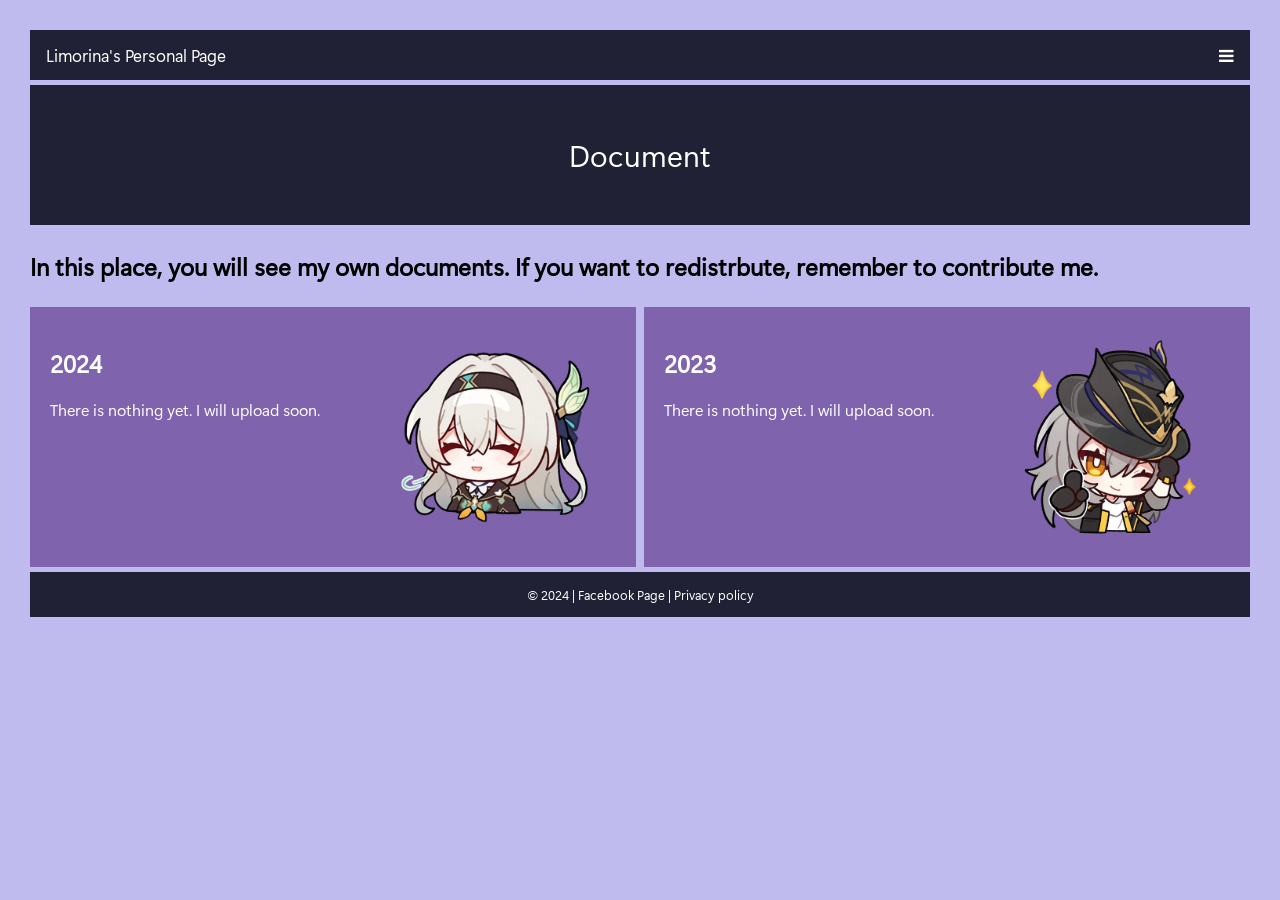
<file: document/index.html>
<!DOCTYPE html>
<html lang="en">
<head>
    <meta charset="UTF-8">
    <meta name="viewport" content="width=device-width, initial-scale=1.0">
    <link rel="shortcut icon" type="image/png" href="/image/Sticker_PPG_14_Stelle_01.png"/>
    <link rel="apple-touch-icon" sizes="180x180" href="/image/Sticker_PPG_14_Stelle_01.png">
    <link rel="icon" type="image/png" sizes="192x192" href="/image/Sticker_PPG_14_Stelle_01.png">
    <link rel="icon" type="image/png" sizes="32x32" href="/image/Sticker_PPG_14_Stelle_01.png">
    <link rel="icon" type="image/png" sizes="16x16" href="/image/Sticker_PPG_14_Stelle_01.png">
    <title>Documents - Limorina's Personal Page 2.0</title>
    <link rel="stylesheet" href="/styles.css">
    <link rel="stylesheet" href="https://cdnjs.cloudflare.com/ajax/libs/font-awesome/4.7.0/css/font-awesome.min.css">
</head>
<body>

    <div class="topnav">
        <a href="/index.html">Limorina's Personal Page</a>
        <a href="javascript:void(0);" class="icon" onclick="openNav()">
            <i class="fa fa-bars"></i>
        </a>
    </div>
    
    <div id="mySidebar" class="sidebar">
        <a href="/index.html">Home</a>
        <a href="/document/">Document</a>
        <a href="/image/">Image</a>
        <a href="/project/">Project</a>
        <a href="javascript:void(0)" class="closebtn" onclick="closeNav()">Return to the page</a>
    </div>
    <div class="box-header">
        <p style="text-align: center;">Document</p>
    </div>
    <div class="box-container">
        <h2>In this place, you will see my own documents. If you want to redistrbute, remember to contribute me.</h2>
        <div class="box">
            <img src="http://justlimorina.github.io/image/Sticker_PPG_15_Firefly_03.png" alt="Firefly Sticker (lmao)">
                <h2>2024</h2>
                There is nothing yet. I will upload soon.
        </div>
        <div class="box">
            <img src="http://justlimorina.github.io/image/Sticker_PPG_14_Stelle_01.png" alt="Stelle Sticker (Harmony)">
                <h2>2023</h2> 
                There is nothing yet. I will upload soon.
        </div>
    </div>
    <script src="/script.js"></script>
    <footer class="footer">
          <p>&copy; 2024 | <a href="https://www.facebook.com/kianaless.raidenmei/" class="footer-link">Facebook Page</a> | <a href="/privacy.html" class="footer-link">Privacy policy</a></p>
        </footer>
</body>
</html>
</file>
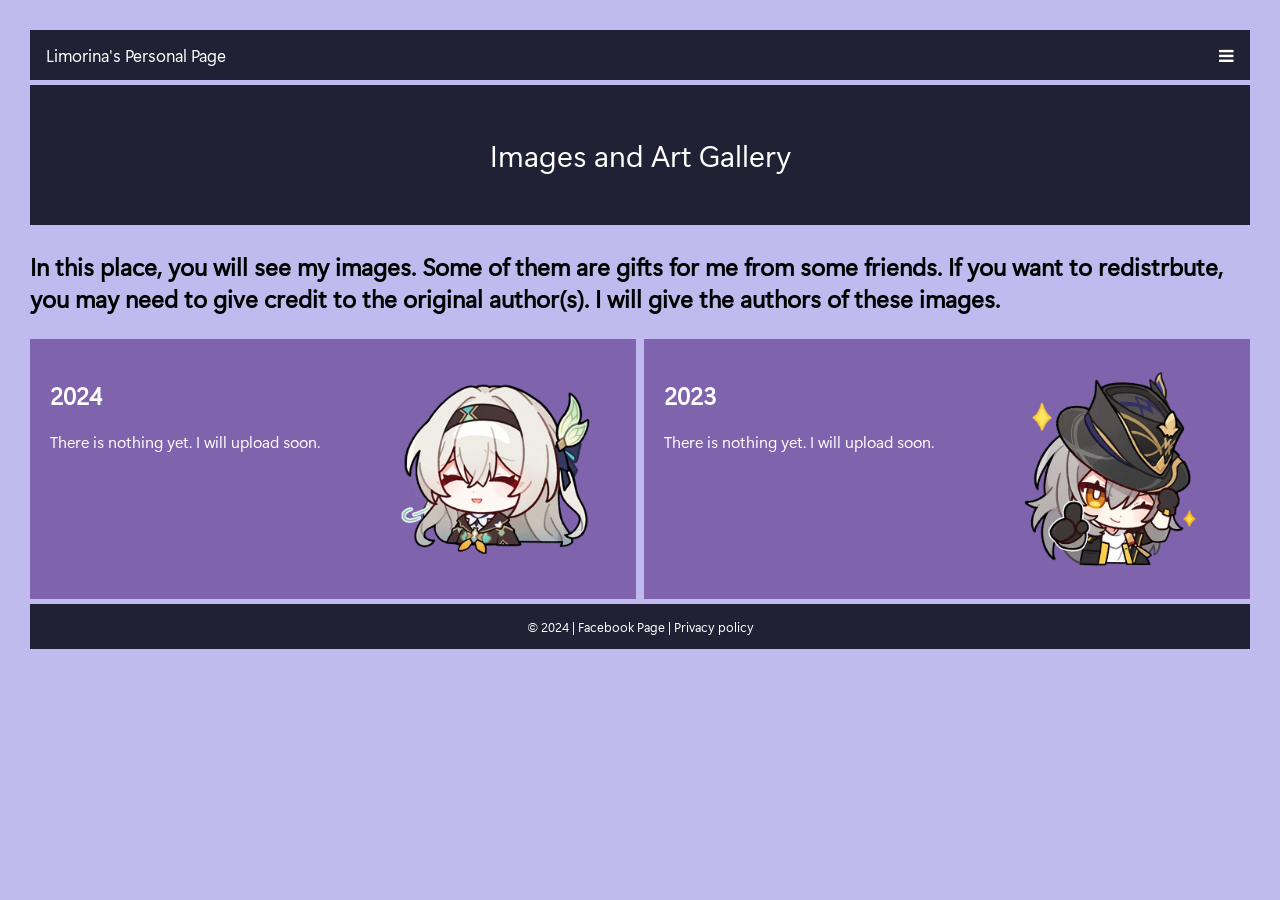
<file: image/index.html>
<!DOCTYPE html>
<html lang="en">
<head>
    <meta charset="UTF-8">
    <meta name="viewport" content="width=device-width, initial-scale=1.0">
    <link rel="shortcut icon" type="image/png" href="/image/Sticker_PPG_14_Stelle_01.png"/>
    <link rel="apple-touch-icon" sizes="180x180" href="/image/Sticker_PPG_14_Stelle_01.png">
    <link rel="icon" type="image/png" sizes="192x192" href="/image/Sticker_PPG_14_Stelle_01.png">
    <link rel="icon" type="image/png" sizes="32x32" href="/image/Sticker_PPG_14_Stelle_01.png">
    <link rel="icon" type="image/png" sizes="16x16" href="/image/Sticker_PPG_14_Stelle_01.png">
    <title>Images - Limorina's Personal Page 2.0</title>
    <link rel="stylesheet" href="/styles.css">
    <link rel="stylesheet" href="https://cdnjs.cloudflare.com/ajax/libs/font-awesome/4.7.0/css/font-awesome.min.css">
</head>
<body>
    <div class="topnav">
        <a href="/index.html">Limorina's Personal Page</a>
        <a href="javascript:void(0);" class="icon" onclick="openNav()">
            <i class="fa fa-bars"></i>
        </a>
    </div>
    
    <div id="mySidebar" class="sidebar">
        <a href="/index.html">Home</a>
        <a href="/document/">Document</a>
        <a href="/image/">Image</a>
        <a href="/project/">Project</a>
        <a href="javascript:void(0)" class="closebtn" onclick="closeNav()">Return to the page</a>
    </div>
    <div class="box-header">
        <p style="text-align: center;">Images and Art Gallery</p>
    </div>
    <div class="box-container">
        <h2>In this place, you will see my images. Some of them are gifts for me from some friends. If you want to redistrbute, you may need to give credit to the original author(s). I will give the authors of these images.</h2>
        <div class="box">
            <img src="http://justlimorina.github.io/image/Sticker_PPG_15_Firefly_03.png" alt="Firefly Sticker (lmao)">
                <h2>2024</h2>
                There is nothing yet. I will upload soon.
        </div>
        <div class="box">
            <img src="http://justlimorina.github.io/image/Sticker_PPG_14_Stelle_01.png" alt="Stelle Sticker (Harmony)">
                <h2>2023</h2> 
                There is nothing yet. I will upload soon.
        </div>
    </div>
    <script src="/script.js"></script>
<footer class="footer">
          <p>&copy; 2024 | <a href="https://www.facebook.com/kianaless.raidenmei/" class="footer-link">Facebook Page</a> | <a href="/privacy.html" class="footer-link">Privacy policy</a></p>
        </footer>
</body>
</html>
</file>
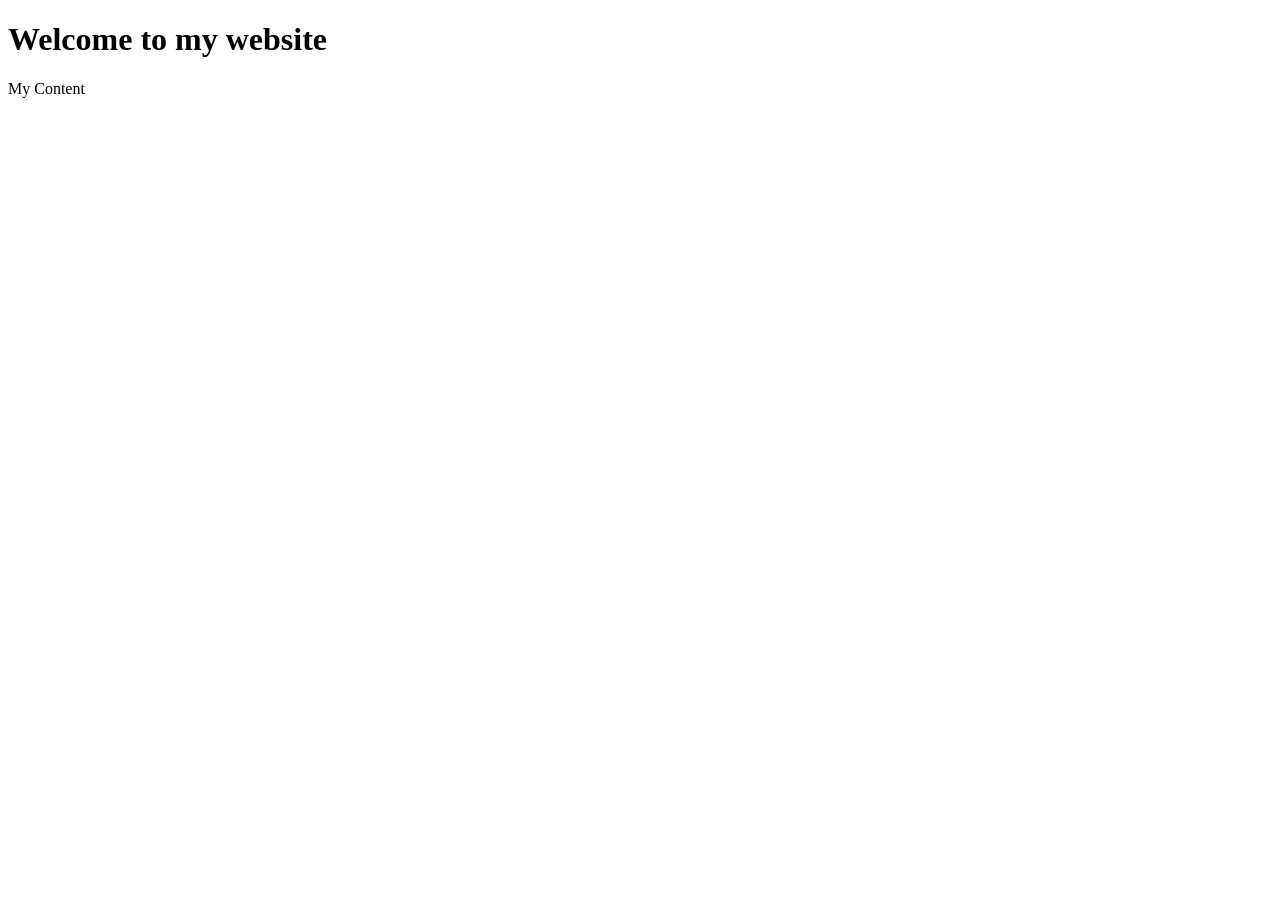
<file: home.html>
<!DOCTYPE html>
<html>
    <head>
        <title>Limorina's Web</title>
        <meta charset="UTF-8">
        <meta name="viewport" content="width=device-width, initial-scale=1.0">
    </head>
    <body>
        <h1>Welcome to my website</h1>
        <div>My Content</div>
    </body>
</html>
</file>
<file: styles.css>
@font-face {
    font-family: 'Segoe UI Variable Static Display';
    src: url("/font/Segoe UI Variable Display/Segoe-UI-Variable-Static-Display.ttf") format('truetype'), local('Segoe UI Variable Display'), local('Segoe UI Variable');
    font-weight: normal;
    font-style: normal;
}

body {
    font-family: 'Segoe UI Variable Static Display', sans-serif;
    margin: 0;
    padding: 30px;
    background-color: #bfbbee;
}

.topnav {
    overflow: hidden;
    background-color: #202134;
    padding: 14px 16px;
}

.topnav a {
    text-align: center;
    float: left;
    color: white;
    text-decoration: none;
    font-size: 17px;
}

.topnav a.icon {
    float: right;
}

.sidebar {
    height: 100%;
    width: 0;
    position: fixed;
    top: 0;
    right: 0;
    background-color: #B4C1E7;
    overflow-x: hidden;
    transition: 0.5s;
    padding-top: 50px; 
}

.sidebar a {
    padding: 10px 15px;
    text-decoration: none;
    font-size: 15px;
    color: white;
    display: block;
    transition: 0.3s;
}

.sidebar a:hover {
    background-color: #202134;
}

.sidebar .closebtn {
    padding: 10px 15px;
    text-decoration: none;
    font-size: 15px;
    color: white;
    display: block;
    transition: 0.3s;
}

.box-container {
    display: flex;
    flex-wrap: wrap;
    justify-content: space-between;
}

.box {
    color: white;
    width: 49.7%;
    background-color:#7F64AD;
      border-style: none;
      border-width: 0.5px;
     margin-top: 5px;
    margin-bottom: 5px;
    box-sizing: border-box;
      transition: 0.3s ease;
      padding: 20px;
  }
  
.box:hover {
      border-style: none;
      color: white;
      background-color: #714C64;
      transition: 0.3s ease;
  }
  
.box img {
      float: right;
      max-width: 200px;
      max-height: 200px;
      margin-right: 10px;
      align-items: center;
      padding: 10px;
      opacity: 1.0;
  }

.box-large{
    color: white;
    width: 100%;
    background-color:#7F64AD;
      border-style: none;
      border-width: 0.5px;
/*       margin-top: 10px;
    margin-bottom: 10px; */
    box-sizing: border-box;
      transition: 0.3s ease;
      padding: 20px;
}

.box-large:hover {
    border-style: none;
    color: white;
    background-color: #714C64;
    transition: 0.3s ease;
}

.box-large img {
    float: right;
    max-width: 200px;
    max-height: 200px;
    margin-right: 10px;
    align-items: center;
    padding: 10px;
    opacity: 1.0;
}

@media (max-width: 768px) {
    .box {
        width: 100%;
        margin-bottom: 10px;
    }
    body {
        padding: 10px;
    }
}

.box-header {
    background-color: #202134;
    color: white;
    margin-top: 5px;
    margin-bottom: 5px;
    box-sizing: border-box;
    padding: 20px 0 20px 0;
    font-size: 30px;
}

img {
    margin: 0 auto;
    max-width: 100%;
/*     margin-bottom: 5px; */
}

.footer {
  text-align: center;
  font-size: 13px;
  font-family: 'Segoe UI Variable Static Display', sans-serif;
  background-color: #202134;
  color: white;
  padding: 1px;
}

.footer-link {
  text-decoration: none;
  color: white;
}
</file>
